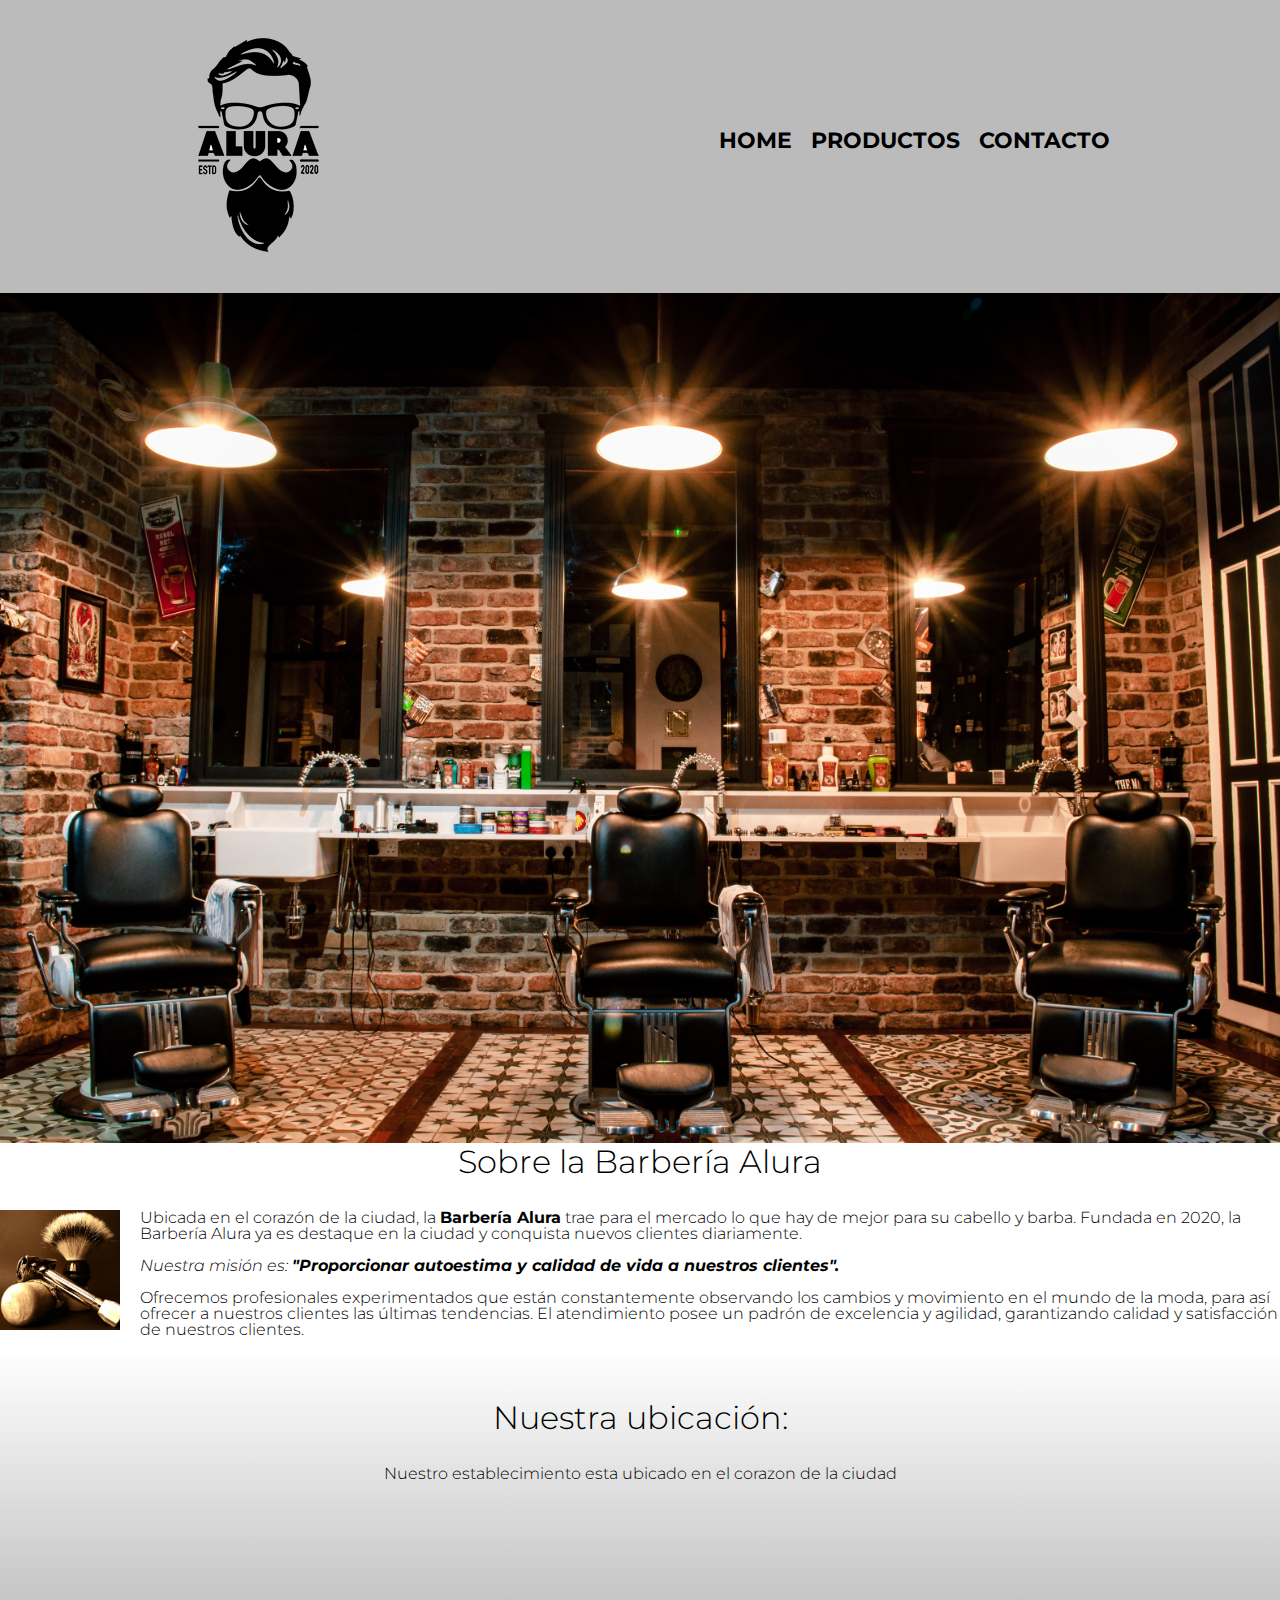
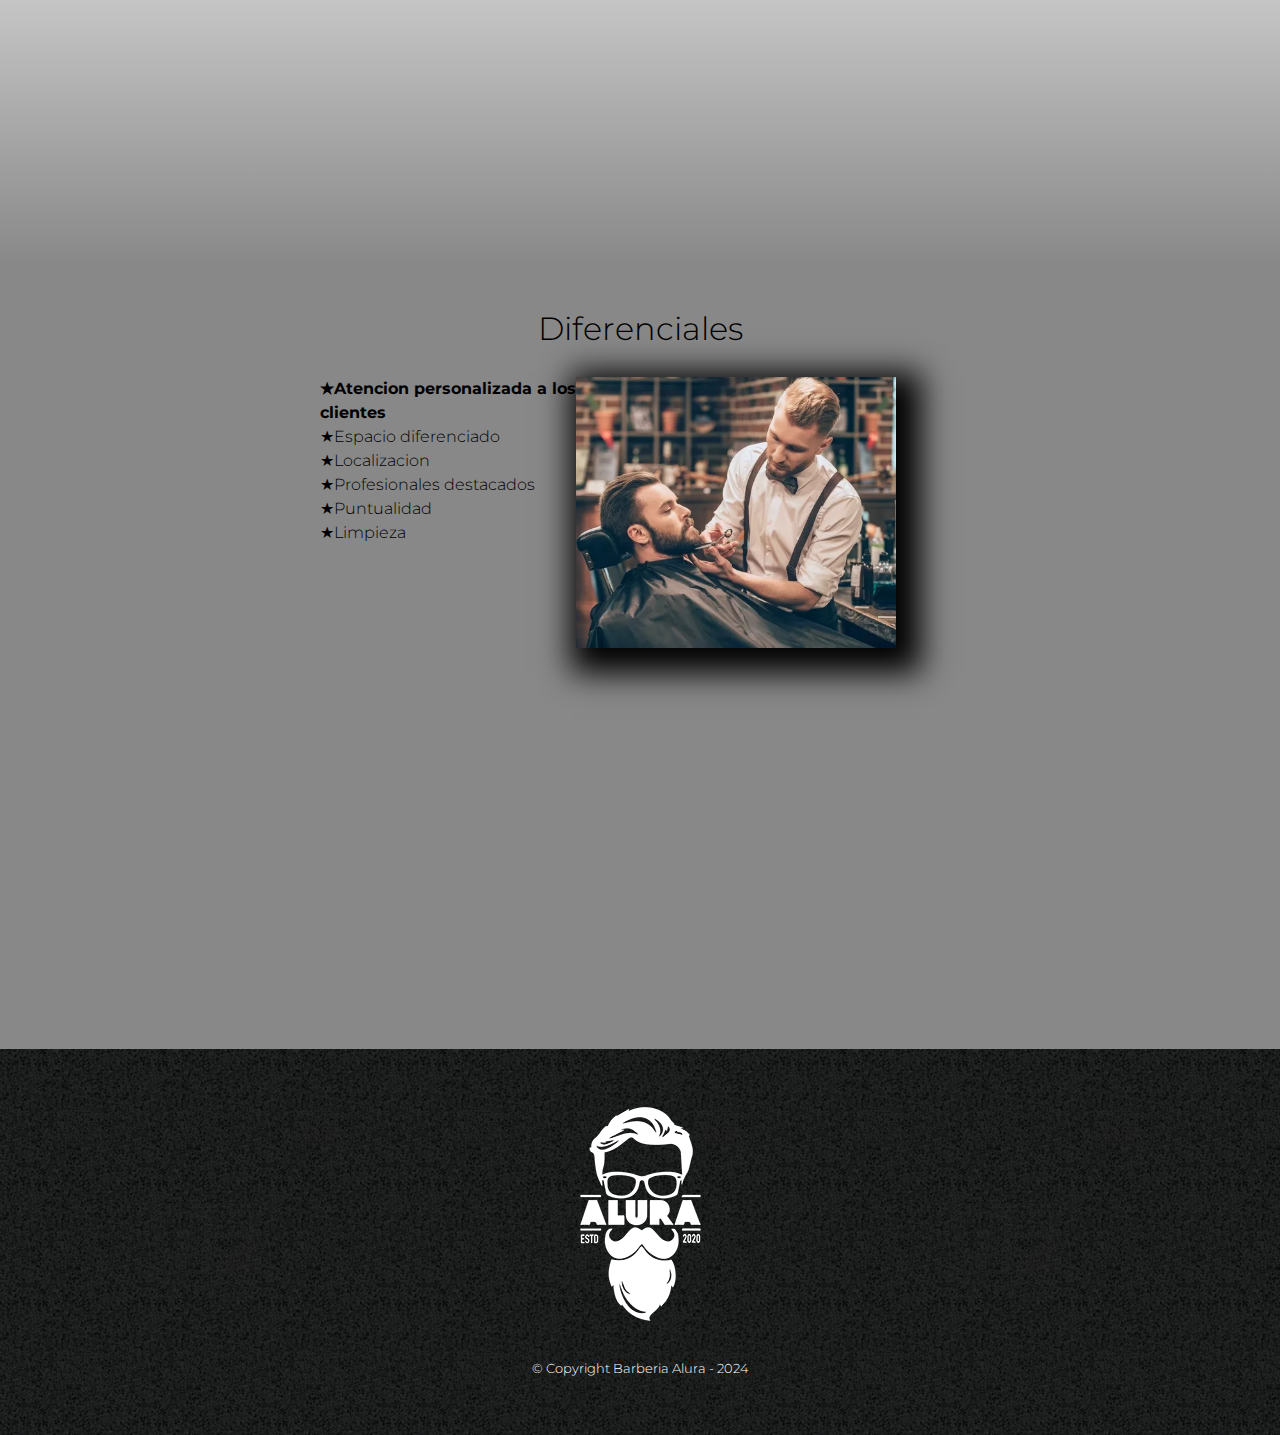
<file: index.html>
<!DOCTYPE html>

 <html lang="es">

    <head><!--Dentro del head van las etiquetas informativas-->

        <meta charset="UTF-8"><!--Define el diccionario-->
        <meta name="viewport" content="width=device-width"><!--se usa para adaptar la pagina a dispositivos moviles-->
        <title>Barberia Alura</title>
        <link rel="stylesheet"  href="reset.css">
        <link rel="stylesheet" href="style.css"><!--Enlazamos el archivo style.css con el HTML-->
        <link rel="preconnect" href="https://fonts.googleapis.com">
        <link rel="preconnect" href="https://fonts.gstatic.com" crossorigin>
        <link href="https://fonts.googleapis.com/css2?family=Montserrat:ital,wght@0,100..900;1,100..900&display=swap" rel="stylesheet">

    </head>

    <body><!--Dentro del body va todas las etiquetas de contenido de la pagina-->

        <header>
            <div class="caja">
                <h1><img src="img/logo.png"></h1> 
                <nav>
                    <ul>
                        <li><a href="index.html">Home</a></li>
                        <li><a href="productos.html">Productos</a></li>
                        <li><a href="contacto.html">Contacto</a></li>
                    </ul>
                </nav>
            </div>  
        </header>

        <img class="barberia"  src="img/barberia.jpeg">

        <main>
            
            <section class="principal">
                <h2 class="titulo-principal">Sobre la Barbería Alura<h2>
    
                <img src="img/utensilios.jpg"   class="utensilios" alt="Utensilios de un barbero">
    
                <p>Ubicada en el corazón de la ciudad, la <strong>Barbería Alura</strong>  trae para el mercado lo que hay de mejor para su cabello y barba. Fundada en 2020, la Barbería Alura ya es destaque en la ciudad y conquista nuevos clientes diariamente.</p> 
                <!--
                <em></em> texto italico
                <strong></strong> texto en negrita
                La etiqueta <strong> se le conoce en este caso como etiqueta nieta
                ya que hereda la formatacion de la etiqueta <em> que seria su padre y de la etiqueta <p> que seria su abuelo.
                -->
                <p id="mision"><em>Nuestra misión es: <strong>"Proporcionar autoestima y calidad de vida a nuestros clientes".</strong></em></p>
    
                <p>Ofrecemos profesionales experimentados que están constantemente observando los cambios y movimiento en el mundo de la moda, para así ofrecer a nuestros clientes las últimas tendencias. El atendimiento posee un padrón de excelencia y agilidad, garantizando calidad y satisfacción de nuestros clientes.</p>
            </section>
            <section class="mapa">

                <h3 class="titulo-principal">Nuestra ubicación:</h3>
                <p> Nuestro establecimiento esta ubicado en el corazon de la ciudad</p>
                <div class="mapa-contenido">
                    <iframe src="https://www.google.com/maps/embed?pb=!1m18!1m12!1m3!1d17392.71916122248!2d-46.645877716487554!3d-23.59110295692727!2m3!1f0!2f0!3f0!3m2!1i1024!2i768!4f13.1!3m3!1m2!1s0x94ce5bd9bb943bf5%3A0x6f642995c970f0fe!2scaelum%20alura!5e0!3m2!1ses-419!2smx!4v1707742230076!5m2!1ses-419!2smx" width="100%" height="300" style="border:0;" allowfullscreen="" loading="lazy" referrerpolicy="no-referrer-when-downgrade"></iframe>
                </div>
                

            </section>
            <section class="diferenciales">
                <h4 class="titulo-principal">Diferenciales</h4>
                <div class="contenido-diferenciales">
                    <ul class="lista-diferenciales">
                        <li class="items">Atencion personalizada a los clientes</li>
                        <li class="items">Espacio diferenciado</li>
                        <li class="items">Localizacion</li>
                        <li class="items">Profesionales destacados</li>
                        <li class="items">Puntualidad</li>
                        <li class="items">Limpieza</li>
                    </ul><img src="img/diferenciales.webp" class="imagen-diferenciales">
                </div>
                <div class="video">
                    <iframe width="100%" height="315" src="https://www.youtube.com/embed/wcVVXUV0YUY?si=y6tsSXjvmPrxzyxF" title="YouTube video player" frameborder="0" allow="accelerometer; autoplay; clipboard-write; encrypted-media; gyroscope; picture-in-picture; web-share" allowfullscreen></iframe>
                </div>
            </section>
            
            

        </main>



        <footer><!---Representa el pie de página de la pagina--->
            <img src="img/logo-blanco.png">
            <p class="copyright"> &copy Copyright Barberia Alura - 2024</p>
        </footer>
        
    </body>

</html>
</file>
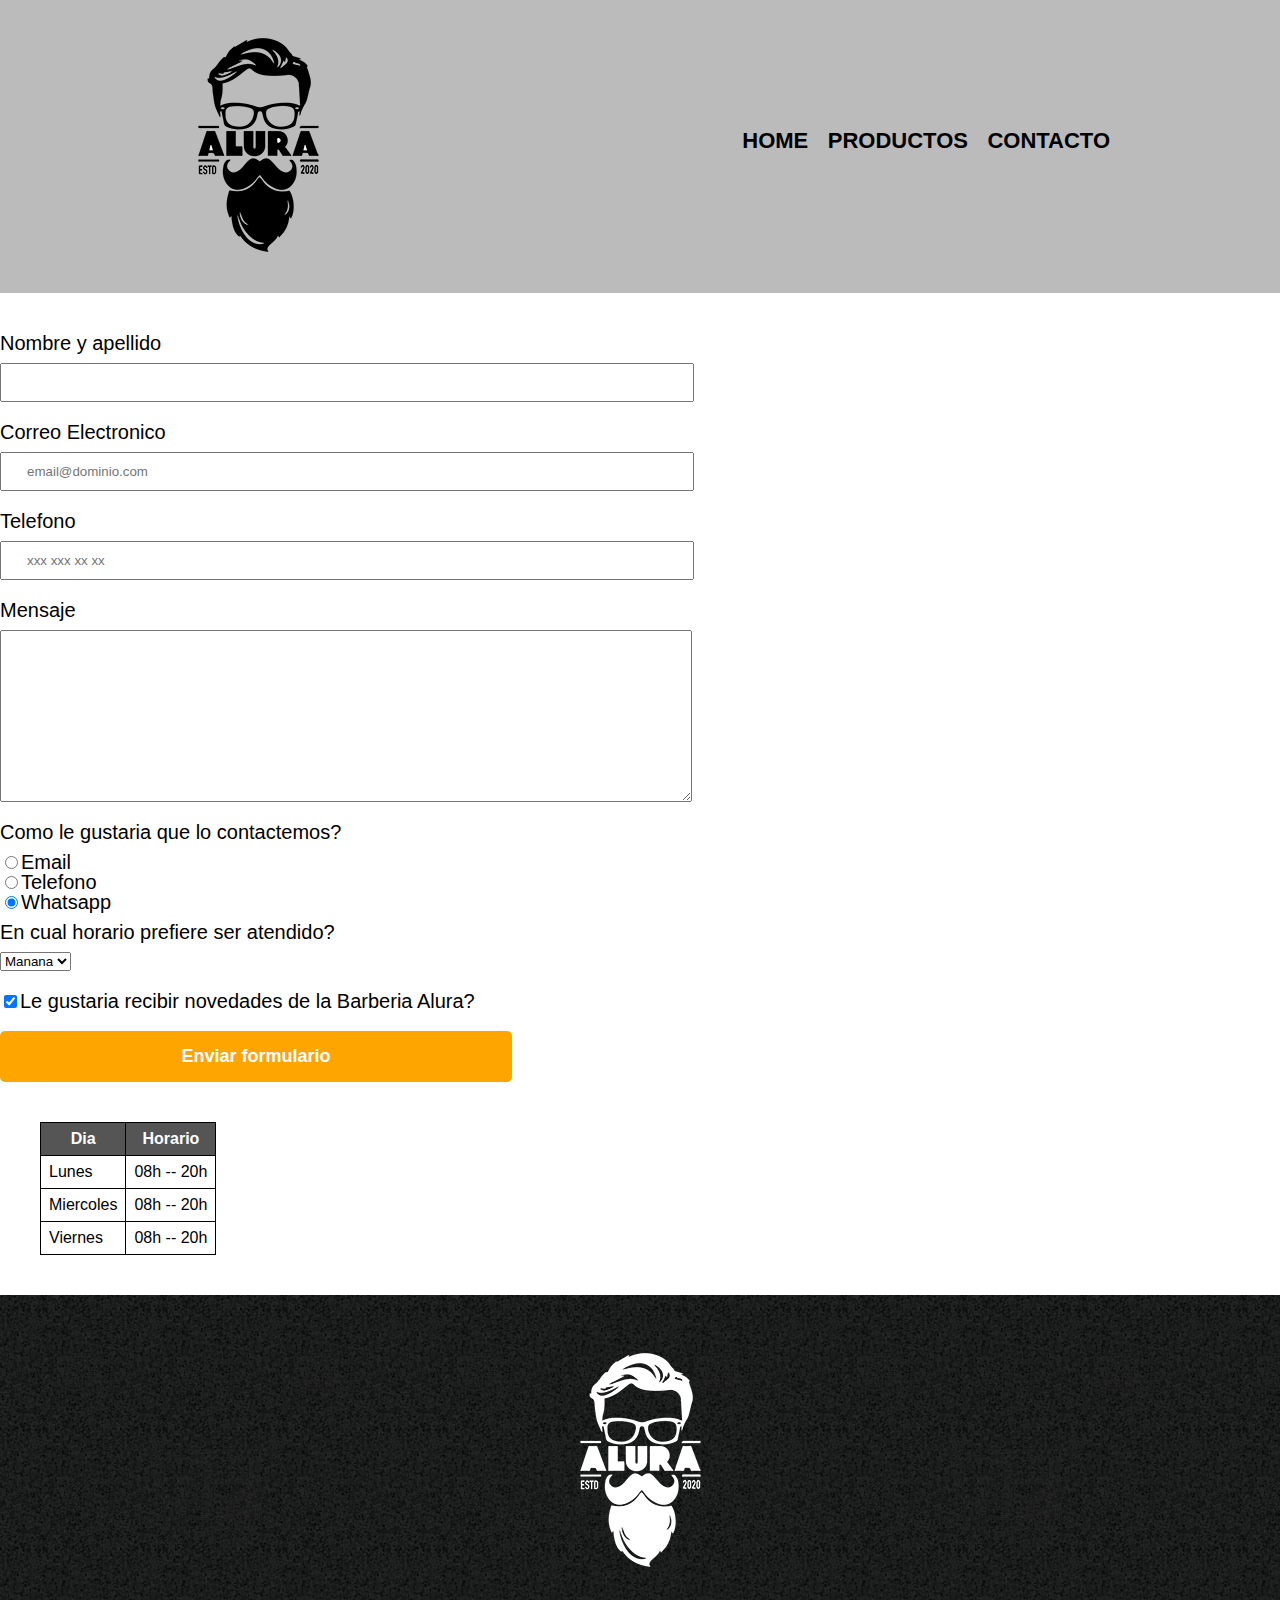
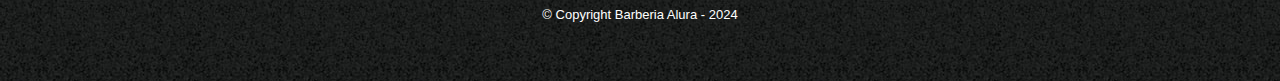
<file: contacto.html>
<!DOCTYPE html>

<html>
    <head>
        <meta charset="UTF-8"><!--Define el diccionario utilizado para la pagina-->
        <title>Contacto - Barberia Alura</title>
        <link rel="stylesheet" href="reset.css">
        <link rel="stylesheet" href="style.css"><!--Se enlaza el HTML con la Style Sheet-->
    </head>

    <body>
        <header>
            <div class="caja">
                <h1><img src="img/logo.png" alt="Logo de la Barberia Alura"></h1><!--Debemos usar alt para tener un texto alternativo en caso de que no carge la imagen por problemas de red-->
                <nav>
                    <ul>
                        <li><a href="index.html">Home</a></li>
                        <li><a href="productos.html">Productos</a></li>
                        <li><a href="contacto.html">Contacto</a></li>
                    </ul>
                </nav>
            </div>

            
            
        </header>

        <main>
            <form>
                <label for="nombreapellido" >Nombre y apellido</label>
                <input type="text" id="nombreapellido" class="input-padron" required><!--Crea una caja de texto-->

                <label for="correoelectronico">Correo Electronico</label>
                <input type="email" id="correoelectronico" class="input-padron" required placeholder="email@dominio.com"><!--Usando required damos a entender que sera un campo obligatorio-->

                <label for="telefono">Telefono</label>
                <input type="tel" id="telefono" class="input-padron" required placeholder="xxx xxx xx xx">

                <label for="mensaje">Mensaje</label>
                <textarea cols="70" rows="10" id="mensaje" class="input-padron" required></textarea>

                <fieldset>
                    <legend>Como le gustaria que lo contactemos?</legend>

                    <label for="radio-email"><input type="radio" name="contacto" value="email" id="radio-email">Email</labe>
                    
                    <label for="radio-telefono"><input type="radio" name="contacto" value="telefono" id="radio-telefono">Telefono</labe>
                    
                    <label for="radio-whatsapp"><input type="radio" name="contacto" value="whatsapp" id="radio-whatsapp" checked >Whatsapp</labe>
                    
                </fieldset>
                            
                
                <fieldset>
                    <legend>En cual horario prefiere ser atendido?</legend>

                    <select>
                        <option>Manana</option>
                        <option>Tarde</option>
                        <option>Noche</option>
                    </select>
                </fieldset>
                

                <label class="checkbox" ><input type="checkbox" checked>Le gustaria recibir novedades de la Barberia Alura?</label>

                <input type="submit" value="Enviar formulario" class="enviar"><!--Crea un boton-->

            </form>

            <table><!--Definimos una tabla-->
                <thead>
                    <tr><!--Se define una fila(tr)-->
                        <th>Dia</th><!--Se define la primera columna(td) de la fila-->
                        <th>Horario</th>
                    </tr>
                </thead>
                <tbody>
                    <tr>
                        <td>Lunes</td>
                        <td>08h -- 20h</td>
                    </tr>
                    <tr>
                        <td>Miercoles</td>
                        <td>08h -- 20h</td>
                    </tr>
                    <tr>
                        <td>Viernes</td>
                        <td>08h -- 20h</td>
                    </tr>
                </tbody>
                
            </table>
        </main>

        <footer><!---Representa el pie de página de la pagina--->
            <img src="img/logo-blanco.png" alt="Logo de la Barberia Alura">
            <p class="copyright"> &copy Copyright Barberia Alura - 2024</p>
          </footer>

    </body>
</html>
</file>
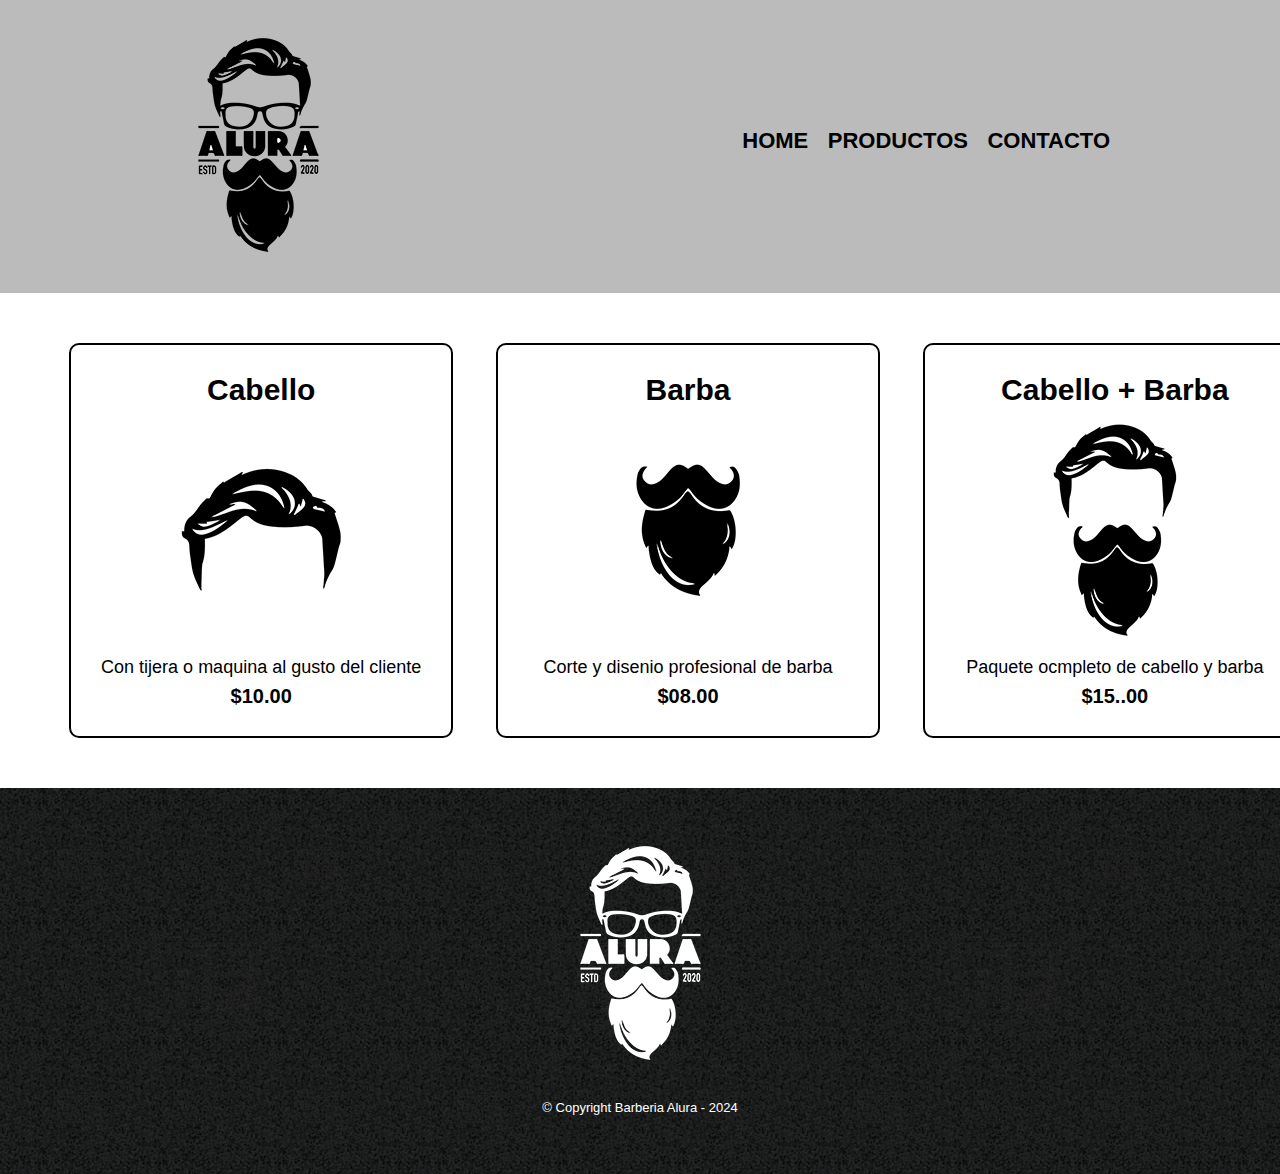
<file: productos.html>
<!DOCTYPE html>

<html>
    <head>
        <meta charset="UTF-8"><!--Define el diccionario utilizado para la pagina-->
        <title>Productos - Barberia Alura</title>
        <link rel="stylesheet" href="reset.css">
        <link rel="stylesheet" href="style.css"><!--Se enlaza el HTML con la Style Sheet-->
    </head>

    <body>
        <header>
            <div class="caja">
                <h1><img src="img/logo.png"></h1> 
                <nav>
                    <ul>
                        <li><a href="index.html">Home</a></li>
                        <li><a href="productos.html">Productos</a></li>
                        <li><a href="contacto.html">Contacto</a></li>
                    </ul>
                </nav>
            </div>

            
            
        </header>

          <main><!--Representa el contenido principal de la pagina-->
              <ul class="productos">
                <li>
                    <h2>Cabello</h2>
                    <img src="img/cabello.jpg">
                    <p class="producto-descripcion">Con tijera o maquina al gusto del cliente</p>
                    <p class="producto-precio">$10.00</p>
                    
                </li>
                <li>
                    <h2>Barba</h2>
                    <img src="img/barba.jpg">
                    <p class="producto-descripcion">Corte y disenio profesional de barba</p>
                    <p class="producto-precio">$08.00</p>
                    
                </li>
                <li>
                    <h2>Cabello + Barba</h2>
                    <img src="img/cabello+barba.jpg">
                    <p class="producto-descripcion">Paquete ocmpleto de cabello y barba</p>
                    <p class="producto-precio">$15..00</p>
                    
                </li>
              </ul>
          </main>

          <footer><!---Representa el pie de página de la pagina--->
            <img src="img/logo-blanco.png">
            <p class="copyright"> &copy Copyright Barberia Alura - 2024</p>
          </footer>

    </body>
</html>
</file>
<file: style.css>
/*
----Jerarquia dentro de CSS----
ID = 100
Clase = 10
Etiqueta = 1
CSS realiza una suma dependiendo de lo que usemos para saber la importancia que le dara,
el uso de ID es el que mas peso tiene por ende sera a quien mas importancia le de
sin embar en caso de usar una etiqueta como "p" y tenemos otro apartado por ejemplo "form p"
a la que le dara mas peso de importancia sera la de "form p" ya que la suma de peso es 2 
mientras que "p" solo vale uno por ser solo una etiqueta.
--------------------------------------------------------------*/
body{
    font-family: "Montserrat", sans-serif;
    font-optical-sizing: auto;
    font-weight: 300;
    font-style: normal;
}

header{
    background-color: #bbbbbb;
    padding: 20px 0;
}

.caja{
    width: 940px;
    position: relative;
    margin: 0 auto;
}
nav{
    position: absolute;
    top: 110px;
    right: 0px;
}
nav li{

    display: inline;
    margin: 0 0 0 15px;

}

nav a {
    text-transform: uppercase;
    color: #000000;
    font-weight: bold;
    font-size: 22px;
    text-decoration: none;


}
nav a:hover{
    color: #C78C19;

}

.productos{
    width: 100%;
    margin: 0 auto;
    padding: 50px;
}

.productos li{
    display: inline-block;
    text-align: center;
    width: 30%;
    vertical-align: top;
    margin: 0 1.5%;
    padding: 30px 20px;
    box-sizing: border-box;
    border: 2px solid #000000;
    border-radius: 10px ;
    }

.productos li:hover{
     border-color: #C78C19;
    
}

.productos li:active{
    border-color: #088C19;
}
    
.productos h2{
    font-size: 30px;
    font-weight: bold;
}

.productos li:hover h2{
    font-size: 33px;
}

.producto-descripcion{
    font-size: 18px;
}

.producto-precio{
    font-size: 20px;
    font-weight: bold;
    margin-top: 10px;
}

footer{
    text-align: center;
    background: url(img/bg.jpg);
    padding: 40px;
}

.copyright{
    color:#FFFFFF;
    font-size: 13px;
    margin: 20px;
}



form{
    margin: 40px 0;
}

form label, form legend{
    display: block;
    font-size: 20px;
    margin: 0 0 10px;
}

.input-padron{
    display: block;
    margin: 0 0 20px;
    padding: 10px 25px;
    width: 50%;
}

.checkbox{
    margin: 20px 0;
}

.enviar{
    width: 40%;
    padding: 15px 0;
    font-size: 18px;
    font-weight: bold;
    color: white;
    background: orange;
    border: none;
    border-radius: 5px;
    transition: 0.5s all; /*Cambiamos el tiempo que tarda en cambiar de color al poner el cursor sobre el*/
    cursor: pointer; /*se cambia la forma del curso al pasar sobre el boton*/
}

.enviar:hover{
    background: darkorange; /*Se realiza el efecto de cambio de color al posicionar el cursor sobre el boton*/
    transform: scale(1.2); /*Aumentemos el tama;o del boton al posicionar el cursor sobre el*/
}

table{
    margin: 40px 40px;
}

thead{
    background: #555555;
    color: white;
    font-weight: bold;
}

td, th{
    border: 1px solid #000000;
    padding:8px 8px;
}

/*CSS para el home(index)*/
.barberia{
    width: 100%;    
}

.principa{
    padding: 3em 0;
    background: #FEFEFE;
    width: 940px;
    margin: 0 auto;

}

.titulo-principal{
    text-align: center;
    font-size: 2em;
    margin: 0 0 1em;
    clear: left;
}

.principal p{
    margin: 0 0 1em;
}

.principal strong{
    font-weight: bold;
}

.principal em{
    font-style: italic;
}

.utensilios{
    width: 120px;
    float: left;
    margin: 0 20px 20px 0;
}

.mapa{
    padding: 3em 0;
    background: linear-gradient(#FEFEFE,#888888);/*Transicion de colores*/
}
.mapa p{
    margin: 0 0 2em;
    text-align: center;
}

.mapa-contenido{
    width: 940px;
    margin: 0 auto;
}

.diferenciales{
    padding: 3em;
    background: #888888;
}
.contenido-diferenciales{
    width: 640px;
    margin: 0 auto;
}

.lista-diferenciales{
    width: 40%;
    display: inline-block;
    vertical-align: top;
}

.items{
    line-height: 1.5;
}

.items::before{
    content: "★";
}

.items:first-child{/*pseudo clase, indicamos que al primer hijo de la clase se aplique cierta caracteristica*/
    font-weight: bold;
}

.imagen-diferenciales{
    width: 50%;
    transition: 400ms;
    box-shadow: 10px 10px 30px 15px #000000;

}

.imagen-diferenciales:hover{
    opacity: 0.3;
}

.video{
 width: 560px;
 margin: 1em auto;   
}
/*Adaptamos la pagina para moviles*/
@media screen and (max-width:480px){

    h1{
        text-align: center;
    }
    nav{
        position: static;
    }

    .caja, .principal, .mapa-contenido, .contenido-diferenciales, .video{

        width: auto;

    }

    .lista-diferenciales, .imagen-diferenciales{
        width:100%
    }

}
</file>
